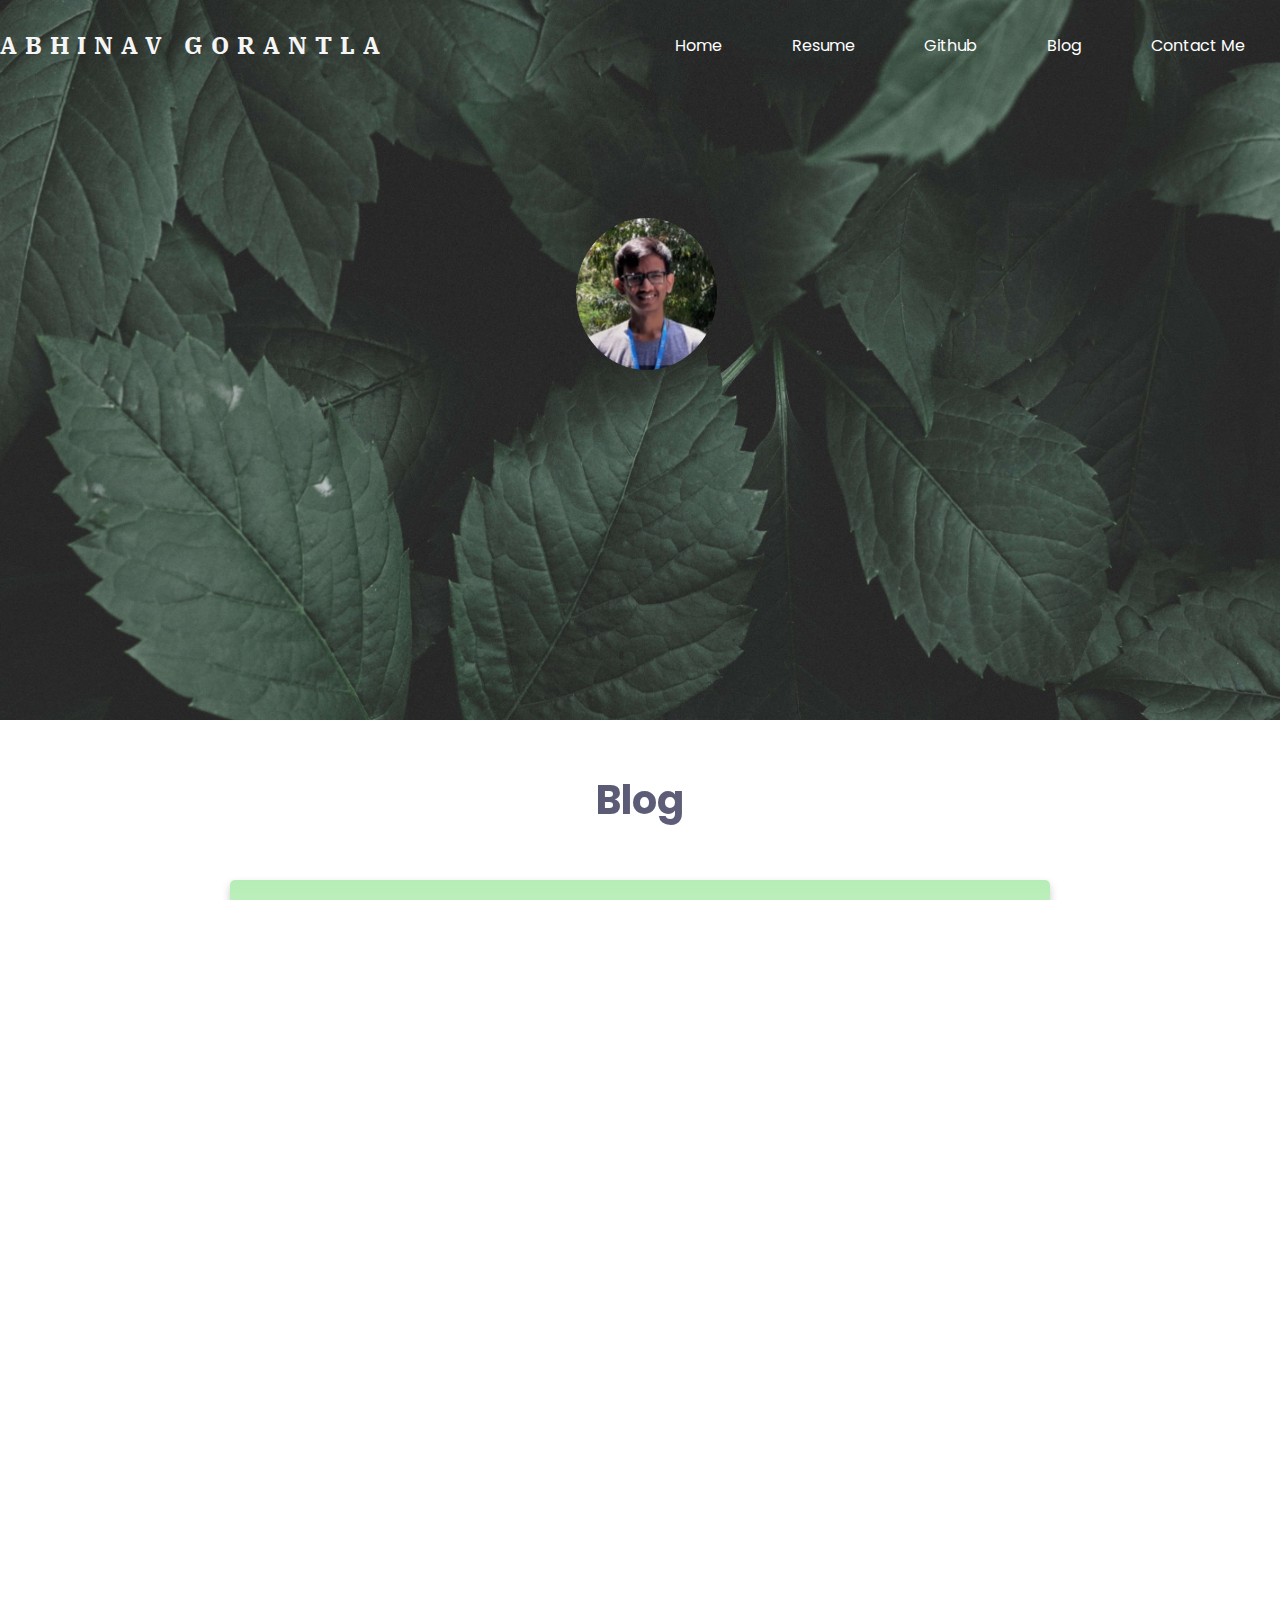
<file: blog.html>
<!DOCTYPE html>
<html lang="en">
<head>
    <meta charset="UTF-8">
    <meta name="viewport" content="width=device-width, initial-scale=1.0">
    <meta http-equiv="X-UA-Compatible" content="ie=edge">
    <link href="https://fonts.googleapis.com/css?family=IBM+Plex+Serif|Poppins&display=swap" rel="stylesheet">
    <link rel = "stylesheet" href = "style/style.css">
    <link rel="icon" href="style/FaceLogo.jpg" type="image/icon type">

    <title>Blog - Abhinav Gorantla</title>
</head>
<body>
    <div class="parallax">
            <header>
                    <div class="logo-container">
                        <h2 >ABHINAV GORANTLA</h2>
                    </div> 
                    <nav class = "nav-hamburger">
                        <div class="hamburger">
                          <div class="line"></div>
                          <div class="line"></div>
                          <div class="line"></div>
                        </div>
                        <ul class="nav-links-hamburger">
                            <li><a href = "index.html">Home</a></li>
                            <li><a href = "">Resume</a></li>
                            <li><a href = "https://github.com/AbhinavGor">Github</a></li>
                            <li><a href = "blog.html">Blog</a></li>
                            <li><a href = "contactus.html">Contact Me</a></li>
                        </ul>
                      </nav>
                </header>
                <div class="intro">
                        <div class="logo">
                            <img src = "style/FaceLogo.svg">
                        </div>
                </div>
    </div>

    <div class = "introduction">
        <br><br>
        <div class="intro-text">
            <h1>Blog</h1>
            <br><br>
            <div class="card">
                <div class="container">
                    <a href = "RESTAPI.html">
                        <h2 class = "card-head" >Creating A REST API</h2>
                        <p>
                            Create a REST API in 15 minutes.
                        </p>
                    </a>
                </div>
              </div>
    <br><br><br><br>
    <div class="card">
        <div class="container">
            <a href = "SafePass.html">
                <h2 class = "card-head" >SafePass.com</h2>
                <p>
                    Learn how PHP can generate random &amp; secure passwords.
                </p>
            </a>
        </div>
      </div>
<br><br><br><br>
    <div class="card">
           <div class="container">
                   <h2 class = "card-head" >The Pi Game</h2>
                   <p>
                       A blog coming up soon on the build process of The Pi Game I developed.
                   </p>
               
           </div>
         </div>
         
         <br><br><br><br>
   </div>
</div>
    
    <div class="parallaxbottom">
        <footer> 
            <div class="icons">
                <a href = "https://www.facebook.com/abhinav.gorantla.22"><img src = "style/fb.svg"></a>&nbsp;
                <a href = "https://www.instagram.com/abh_nav.gorantla/"><img src = "style/instagram.svg"></a>&nbsp;
                <a href = "https://github.com/AbhinavGor"><img src = "style/github.svg"></a>&nbsp;
                <a href = "https://twitter.com/Abhinav_Gor"><img src = "style/twitter.svg"></a>&nbsp;
                <div class="copright">&copy Abhinav Gorantla</div>
            </div>           
        </footer>
    </div>
    <script src="style/app.js"></script>
</body>
</html>
</file>
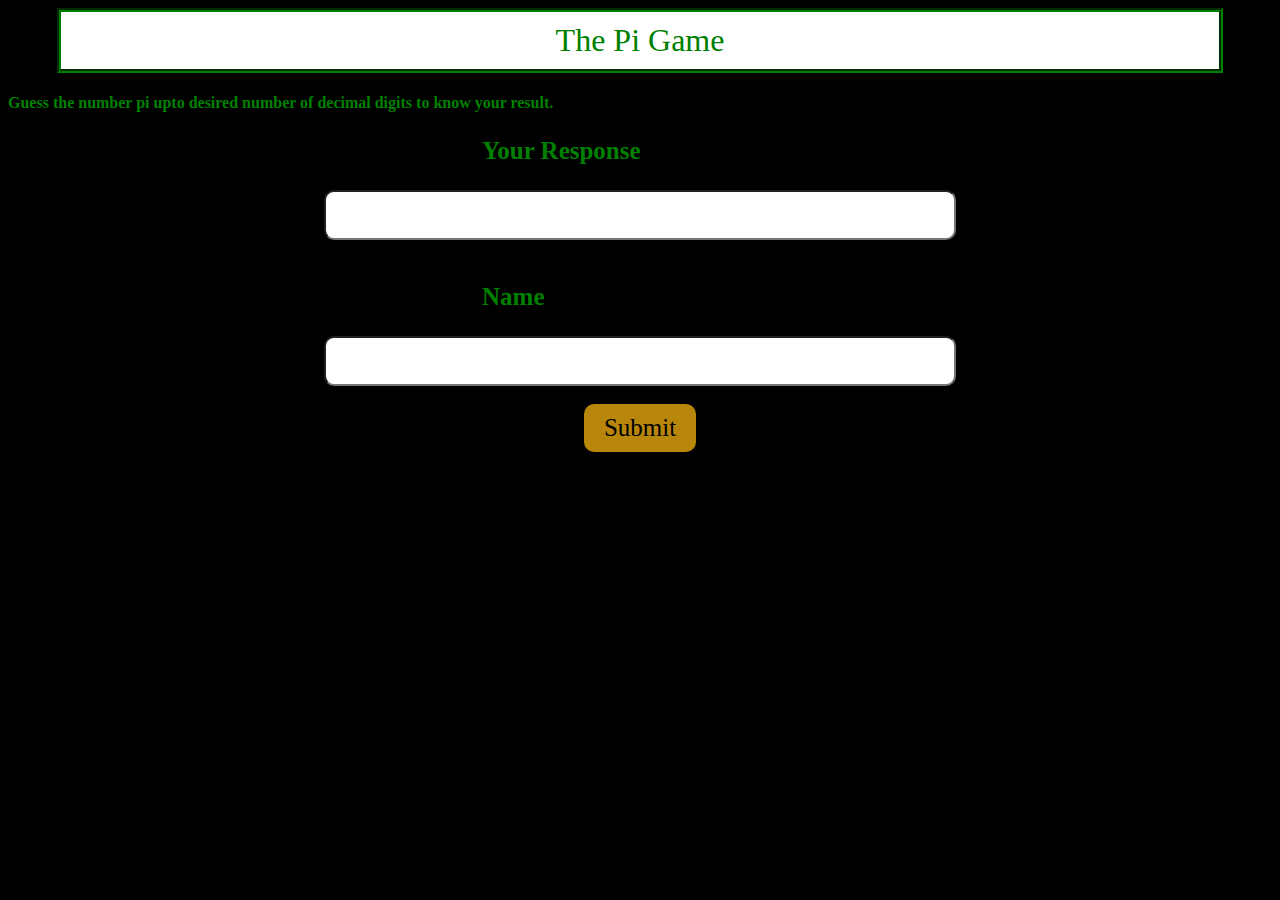
<file: thepigame.html>
<HTML>
<HEAD>

	<style type = "text/css">
		body {font-family : consolas;
		background-color : black;
		color : green;
		font-weight : bold;
		}

		a:link{color : green;
			margin : auto;
			text-decoration : none}
		a:visited{color : orange;}
		a:hover{color : white;
				text-decoration : underline}
		a:active{color : red}


		div {color : green;
		  margin-right : 50px;
		  column-width : 500px
		  }

		span {/*background-color : white;*/
				color  : green;
				font-family : Garamond;
				font-size: 75px}


		h1 {text-align : center;
		font-family : Century Gothic;
		font-weight : normal;
		background-color: white;
		padding : 10px;
		border-width : 4px;
		border-style : groove;
		border-right-color: green;
		border-color: green;
		width : 90%;
		margin-left: auto;
		margin-right: auto;
		}
		.center {
			display: block;
			margin-left: auto;
			margin-right: auto;
			width: 50%;
			font-family: Century Gothic;
		}
		input.in{
			width : 100%;
			height : 50px;
			font-size: 40px;
			font-family: Century Gothic;
			border-radius: 10px;
		}
		.submit{
			display: block;
			margin-left: auto;
			margin-right: auto;
			font-size: 25px;
			padding : 10px 20px;
			font-family: Century Gothic;
			background-color: darkgoldenrod;
			border : darkgoldenrod;
			border-radius: 10px;
		}
		.form_text{
			display: block;
			margin-left: auto;
			margin-right: auto;
			width: 50%;
			font-family: Century Gothic;
			font-size:25px;
		}
	</style>
    <title>
        The Pi Game
    </title>
</HEAD>
<body>
<h1>The Pi Game</h1>
<p>Guess the number pi upto desired number of decimal digits to know your result.</p>
<form method="POST" class = "center">
	<p class = "form_text">Your Response</p>
	<input width="1000px" name="input" class = "in" >
	<br><br>

	<p class = "form_text">Name</p>
	<input type="text" name = "usr_name" class = "in">
	<br><br>
    <input type="submit" class = "submit">
</form>
</body>

</HTML>
</file>
<file: style/style.css>
* {
	margin: 0px;
	padding: 0px;
	box-sizing: border-box;
}

/* Three columns side by side */
.column {
  float: left;
  width: 25%;
  margin: 20px 10px 20px 20px;
  padding: 0 8px;
}
.card-index img{
  width: 100%;
}
/* Add some shadows to create a card effect */
.card-index {
  background: #f8f8f8;
  box-shadow: 0 4px 8px 0 rgba(0,0,0,0.2);
    width: 100%;
    margin-right: 100px;
    margin-left: 10px;
    transition: 0.3s;
    border-radius: 5px; 
    text-decoration: none !important;
}

.columna .card-index:hover{
  box-shadow: 0 8px 16px 0px rgba(1, 1, 1, 0.2);
    width : 108%;
    height: 108%;
}

.column .card-index:hover{
  box-shadow: 0 8px 16px 0px rgba(1, 1, 1, 0.2);
    width : 96%;
    height: 88%;
}

.row{
  display: flex;
  justify-content: center;
}

/* Some left and right padding inside the container */
.container {
  padding: 16px 16px;
}
.container h2{
  color: #555;
}

/* Clear floats */
.container::after, .row::after {
  content: "";
  clear: both;
  display: table;
}

.title {
  color: grey;
}

.button {
  border: none;
  outline: 0;
  font-size: 16px !important;
  display: inline-block;
  padding: 8px;
  color: white;
  background-color: #000;
  text-align: center;
  cursor: pointer;
  width: 100%;
}

.button:hover {
  background-color: rgb(187, 186, 186);
}

body, html {
  overflow-x: hidden;
    height: 100%;
  }
body {
    font-family: 'Poppins', sans-serif !important;
    color: whitesmoke; 
    height: 100%;          
}


button {
	font-family: 'Poppins', sans-serif;
        text-spacing : 5px;
}

header {
	display: flex;
	width: 100%;
	height: 10vh;
    margin: auto;
    align-items: center;
    flex: 3;
}

footer {
    position: absolute;
    bottom: 0;
}
.copyright{
    float: right;
}
.logo-container,
.nav-links,
.junk {
	display: flex;
}

.logo-container {
    flex: 1;
    font-weight: 400;
    letter-spacing: 8px;
    font-family: 'IBM Plex Serif', serif !important;
    animation: flow 1.5s ease;
}
.logo {
    margin-left: 45%;
    margin-right: 45%;
    margin-top : 10%;
    animation: drop 1.5s ease;
}
nav {
	flex: 1;
}
  
.nav-hamburger {
    height: 10vh;
  }
  
  .nav-links-hamburger {
    display: flex;
    list-style: none;
    width: 100%;
    height: 100%;
    justify-content: space-around;
    align-items: center;
    margin-left: auto;
  }
  
  .nav-links-hamburger li a {
    color: white;
    text-decoration: none;
    font-size: 16px;
  }
  
  .mobile{
    display: none;
  }

  
  @media screen and (max-width: 768px) {
    .mobile{
      display: inline;
    }
    .comp{
      display: none;
    }

    .columna .card-index:hover{
      box-shadow: 0 8px 16px 0px rgba(1, 1, 1, 0.2);
        width : 100%;
        height: 100%;
    }
    
    .column .card-index:hover{
      box-shadow: 0 8px 16px 0px rgba(1, 1, 1, 0.2);
        width : 100%;
        height: 100%;
    }
    .line {
      width: 30px;
      height: 3px;
      background: white;
      margin: 5px;
    }
    
    
    .nav-hamburger {
      position: relative;
    }
  
    .hamburger {
      position: absolute;
      cursor: pointer;
      right: 5%;
      top: 50%;
      transform: translate(-5%, -50%);
      z-index: 2;
    }
  
    .nav-links-hamburger {
      position: fixed;
      height: 100vh;
      width: 100%;
      right: 0.5px;
      color: black;
      flex-direction: column;
      clip-path: circle(100px at 110% -10%);
      -webkit-clip-path: circle(100px at 110% -25%);
      transition: all 1s ease-out;
      pointer-events: none;
      background: whitesmoke;

    }
    .nav-links-hamburger.open {
      clip-path: circle(1000px at 100% -20%);
      -webkit-clip-path: circle(1000px at 100% -25%);
      pointer-events: all;
    }
    .nav-links-hamburger li {
      opacity: 0;
      color: black;
    }
    .nav-links-hamburger li a {
      color: black;
        font-size: 25px;
    }
.nav-links-hamburger li:nth-child(0) {
      transition: all 0.5s ease 0s;
    }
    .nav-links-hamburger li:nth-child(1) {
      transition: all 0.5s ease 0.2s;
    }
    .nav-links-hamburger li:nth-child(2) {
      transition: all 0.5s ease 0.4s;
    }
    .nav-links-hamburger li:nth-child(3) {
      transition: all 0.5s ease 0.6s;
    }
.nav-links-hamburger li:nth-child(4) {
      transition: all 0.5s ease 0.8s;
    }
.nav-links-hamburger li:nth-child(5) {
      transition: all 0.5s ease 1.0s;
    }
    li.fade {
      opacity: 1;
    }

    .fin{
        margin-left: 10%;
    }
  }
.nav-links {
	justify-content: space-around;
	list-style: none;
}
.nav-link {
	color: whitesmoke;
	font-size: 18px;
    text-decoration: none;
    float: right;
}

.list-links{
    text-decoration: none;
    background: linear-gradient(to right, #7d7d81, black );
    -webkit-background-clip: text;
    -webkit-text-fill-color: transparent;
}
.form-area{
    display: flex;
    flex:3;
    width: 100%;
    min-height: 80vh;
}

.introduction{
    flex: 1;
    color: black;
    height: auto;
}

.intro-text h1{
    font-size: 40px;
    font-weight: 500px;
    margin-left: 10%;
    margin-right: 10%;
    background: linear-gradient(to right, #494964, #6f6f89);
    text-align : center;
    -webkit-background-clip: text;
    -webkit-text-fill-color: transparent;
}

.intro-text p{
    margin-top: 5px;
    margin-left: 10%;
    margin-right: 10%;
    font-size: 22px;
    color: #585772;
}
.intro-text ol{
    margin-top: 5px;
    margin-left: 20%;
    margin-right: 10%;
    font-size: 22px;
    color: #585772;
}
.parallax {
    /* The image used */
    background-image: url("back.jpg") !important;
    position: relative;
    /* Full height */
    height: 80%; 
  
    /* Create the parallax scrolling effect */
    background-attachment: fixed;
    background-position: center;
    background-repeat: no-repeat;
    background-size: cover;
  }
  .parallaxmar {
    color: slategrey !important;
    /* The image used */
    background-image: url("back.jpg") !important;
    position: relative;
    /* Full height */
    height: auto; 
  
    /* Create the parallax scrolling effect */
    background-attachment: fixed;
    background-position: center;
    background-repeat: no-repeat;
    background-size: cover;
  }
  .parallaxbottom {
    /* The image used */
    background-image: url("back.jpg") !important;
    position: relative;
    /* Full height */
    height: 35%; 
  
    /* Create the parallax scrolling effect */
    background-attachment: fixed;
    background-position: center;
    background-repeat: no-repeat;
    background-size: cover;
  }
form{
    margin-left: 30%;
    margin-right: 15%;
    font-family: 'Poppins', sans-serif;
}

.textarea {
    width: 70%;
    height: 150px;
    padding: 10px 10px 10px 10px;
    box-sizing: border-box;
    border-radius: 4px;
    background-color: #f8f8f8;
    resize: none;
  }
  input{
    font-family: 'Poppins', sans-serif;
    width: 50%;
    padding: 0 0 0 10px;
  }

  input[type=text]:focus {
    background-color: whitesmoke;
    color: black;
    font-size: 22px;
    font-family: 'Poppins', sans-serif;
  }

  input.in{
    width : 35%;
    height : 25px;
    font-size: 22px;
    border-radius: 4px;
}
input.in-email{
    width : 50%;
    height : 25px;
    font-size: 22px;
    border-radius: 4px;
}
input::placeholder {
    font-size: 12px;
  }


.button {
    display: inline-block;
    border-radius: 4px;
    background-color: lightgray;
    padding: 2px 10px 2px 10px;
    border: none;
    color: black;
    text-align: center;
    font-size: 28px;
    width: 70%;
    transition: all 0.5s;
    cursor: pointer;
    margin: 5px;
  }
  
  .button span {
    cursor: pointer;
    display: inline-block;
    position: relative;
    transition: 0.5s;
  }
  
  .button span:after {
    content: '\00bb';
    position: absolute;
    opacity: 0;
    top: 0;
    right: -20px;
    transition: 0.5s;
  }
  
  .button:hover span {
    padding-right: 25px;
  }
  
  .button:hover span:after {
    opacity: 1;
    right: 0;
  }
  .contact{
      margin-left: 30% !important;
  }

  .quotes{
    font-family: 'Playfair Display', serif;
    font-size: 24px;
    margin-left: 20%;
    margin-right: 20%;
    font-weight: 400;
    text-align: center;
  }
.quotes p{
  color: red;
}
  .card {
    box-shadow: 0 4px 8px 0 rgba(0,0,0,0.2);
    width: 64%;
    padding: 10px 20px 10px 20px;
    margin-right: 18%;
    margin-left: 18%;
    background: linear-gradient(to bottom, #B6EDB6,  #D4F4D4 );;
    transition: 0.3s;
    border-radius: 5px; 
    text-decoration: none !important;
  }
.card a{
  text-decoration: none;
}
  .card:hover {
    box-shadow: 0 8px 16px 0 rgba(0,0,0,0.2);
    width : 70%;
    margin-right: 15%;
    margin-left: 15%;
    height: 40%;
  }
  
  .card-head{
    align-content: center;
    text-align: center;
    text-emphasis: none;
  }
  .card-head-subs{
    text-emphasis: none;
    text-align: center;
    color: #7d7d81;
  }
  .card-head-subs a{
    text-decoration: none;
    color: #7d7d81 ;
  }
  .card-head-subs a:hover{
    color: black;
  }

  p img{
    display: block;
    align-content: center;
    box-shadow: 0 8px 16px 0 black;
    margin-left: auto;
    margin-right: auto;
    width: 50%;
    
  }

  .cards{
    display: flex;
    flex: 3;
    padding: 20px;
    align-items: flex-start;
    justify-content: space-evenly;
    
  }

  .cardb {
    position: relative;
    left: 250px;    
    transform: translate(0%, 0%);
    width: 300px;
    height: 500px;
    background-color: #fafafa;
    color: #212121;
    border-radius: 15px;
    overflow: hidden;
    cursor: pointer;
    box-shadow: 0px 1px 15px rgba(35, 35, 35, .8);
}

.cardb img {
    width: 100%;
}

.carda {
  position: relative;
  left: 21%;
  margin-top: 100px;    
  transform: translate(0%, 0%);
  width: 300px;
  height: 500px;
  background-color: #fafafa;
  color: #212121;
  border-radius: 15px;
  overflow: hidden;
  cursor: pointer;
  box-shadow: 0px 1px 15px rgba(35, 35, 35, .8);
}

.carda img {
  width: 100%;
}

.cardc {
  position: relative;
  left: 25%;    
  transform: translate(0%, 0%);
  width: 300px;
  height: 500px;
  background-color: #fafafa;
  color: #212121;
  border-radius: 15px;
  overflow: hidden;
  cursor: pointer;
  box-shadow: 0px 1px 15px rgba(35, 35, 35, .8);
}

.cardc img {
  width: 100%;
}

.cardd {
  position: relative;
  right: inherit;
  margin-top: 700px;    
  transform: translate(0%, 0%);
  width: 300px;
  height: 500px;
  background-color: #fafafa;
  color: #212121;
  border-radius: 15px;
  overflow: hidden;
  cursor: pointer;
  box-shadow: 0px 1px 15px rgba(35, 35, 35, .8);
}

.cardd img {
  width: 100%;
}

.carde {
position: relative;
margin-right: 400px;
margin-top: 700px;    
transform: translate(0%, 0%);
width: 300px;
height: 500px;
background-color: #fafafa;
color: #212121;
border-radius: 15px;
overflow: hidden;
cursor: pointer;
box-shadow: 0px 1px 15px rgba(35, 35, 35, .8);
}

.carde img {
width: 100%;
}

.cardf {
  position: relative;
  margin-top: 700px;    
  transform: translate(0%, 0%);
  width: 300px;
  height: 500px;
  background-color: #fafafa;
  color: #212121;
  border-radius: 15px;
  overflow: hidden;
  cursor: pointer;
  box-shadow: 0px 1px 15px rgba(35, 35, 35, .8);
  }
  
  .cardf img {
  width: 100%;
  }
  
.black {
    z-index: 2;
    background-image: "pig.png";
    position: absolute;
    top: 0;
    left: 0;
    right: 0;
    bottom: 0;
    padding: 15px;
    color: #fafafa;
    transition: opacity .4s ease-in-out;
    opacity: 0;
    font-family: 'Poppins', sans-serif !important;
}

.black img {
    width: 64px;
    height: 64px;
    border-radius: 100%;
    border: 2px solid #fafafa;
    float: left;
}

.black .text_info {
    float: left;
    margin-left: 15px;
    margin-top: 15px;
}

.text {
    position: absolute;
    bottom: 0;
    z-index: 3;
    padding: 15px 15px 0 15px;
    height: auto;
    background-color: #fafafa;
}

.desc {
    width: calc(100%);
    background-color: #fafafa;
    overflow: hidden;
    margin-bottom: -300px;
    opacity: 0;
    transition: all .4s ease-in-out;
    font-family: 'Poppins', sans-serif !important;
}

.desc h1 {
    margin-bottom: 15px;
}

.desc p {
    font-size: .9rem;
    line-height: 1.8rem;
    font-family: 'Poppins', sans-serif !important;
}

.info {
    height: calc(100% + 30px);
    width: calc(100% + 30px);
    background-color: #fafafa;
    text-align: center;
    display: flex;
    flex-direction: row;
    position: relative;
    left: 50%;
    padding: 15px 0;
    transform: translateX(-50%);

}

.introductionc{
  margin-top: 5vh;
  text-align: center;
}

.introductionc h1{
font-size: 40px;
font-weight: 500px;
margin-left: 10%;
margin-right: 10%;
background: linear-gradient(to right, #7D7D91, #FFFFFF);
text-align : center;
-webkit-background-clip: text;
-webkit-text-fill-color: transparent;
}

.info h1 {
  font-family: 'Poppins', sans-serif !important;
    font-weight: 300;
}

.info .col {
    width: 33%;
}

.info .col i {
    font-size: 1.8rem;
}
.column {
  float: left;
  width: 20%;
  margin: 20px 10px 20px 20px;
  padding: 0 8px;
}

.columna {
  float: left;
  width: 20%;
  margin: 20px 30px 20px 20px;
  margin-top: 100px;
  padding: 0 8px;
}

@media screen and (max-width: 768px){


  
  .column {
    float: left;
    width: 50%;
    font-size: 12px !important;
    margin: 4px 0px 4px 0px;
    padding: 0 8px;
    font-size: 18px;
  }
.column h2{
  font-size: 14px !important;
}

.columna h2{
  font-size: 14px !important;
}

.button{
  font-size: 10px !important;
}
  .columna {
    float: left;
    font-size: 12px !important;
    width: 50%;
    margin: 4px 0px 4px 0px;
    margin-top: 100px;
    padding: 0 8px;
  }
    .button{
        font-size: 16px;
    }
    .logo-container h1
    {
        padding: 40px 5px 5px 5px;
    }
    .presentation{
        flex-direction: column;
    }
    .introduction{
        margin-top: 5vh;
        text-align: center;
    }

    .introductionc{
      margin-top: 5vh;
      
      text-align: center;
  }

  .introductionc h1{
    font-size: 40px;
    font-weight: 500px;
    margin-left: 10%;
    margin-right: 10%;
    background: linear-gradient(to right, #7D7D91, #FFFFFF);
    text-align : center;
    -webkit-background-clip: text;
    -webkit-text-fill-color: transparent;
  }
    .intro-text h1{
        font-size: 30px;

    }
    .intro-text p{
        font-size: 14px;
        margin-left: 10% !important;
    }
    .intro-text li{
        font-size: 14px !important;
    }
    .logo{
        margin-right: auto;
        margin-left: 40%;
    }
}


@keyframes drop{
  0%{
      opacity: 0;
      transform: translateY(-80px);
  }

  100%{
      opacity: 1;
      transform: translateY(0px);
  }
}

@keyframes flow{
  0%{
      opacity: 0;
      transform: translateX(-1000px);
  }

  100%{
      opacity: 1;
      transform: translateX(0px);
  }
}
</file>
